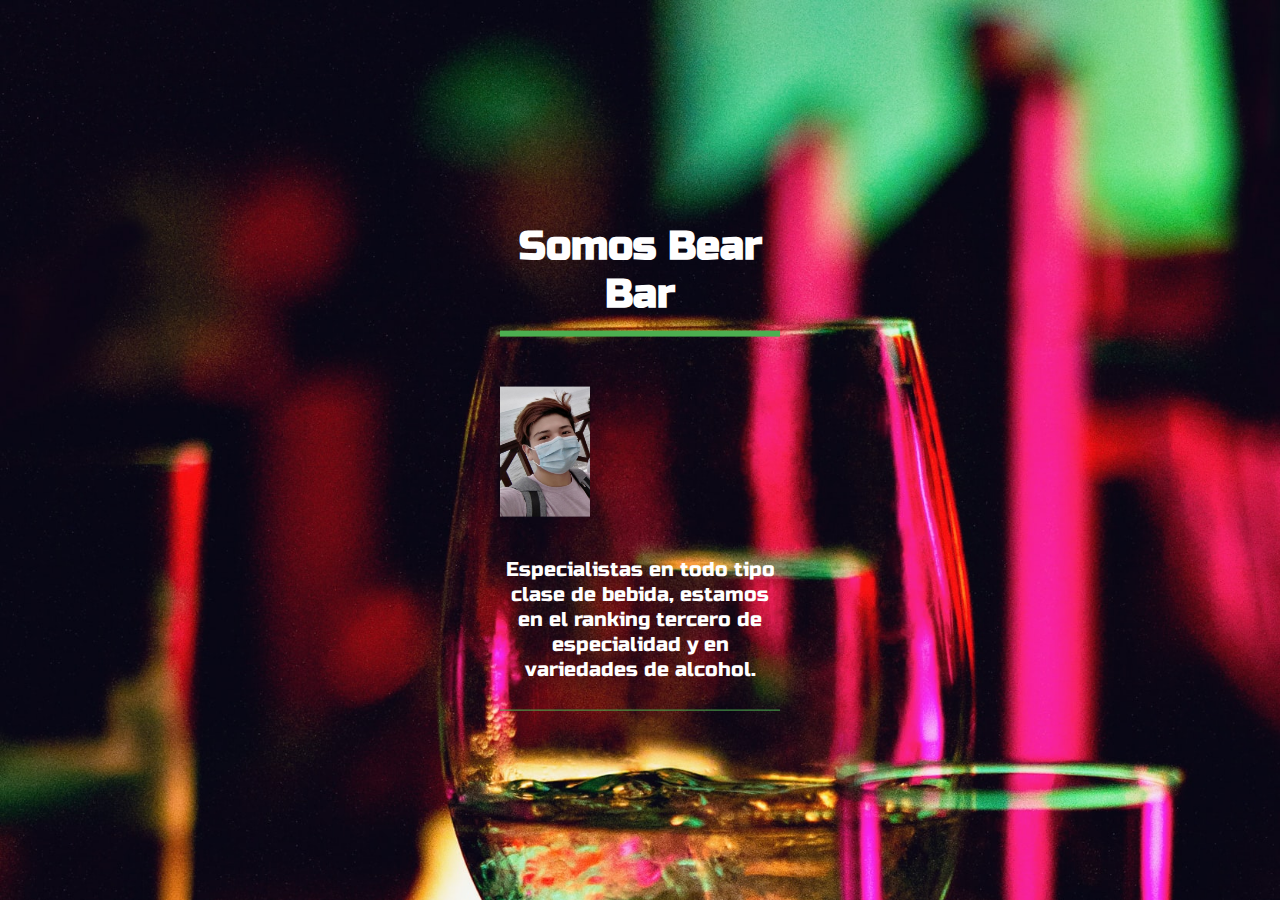
<file: hacercade.html>
<!DOCTYPE html>
<html lang="en">
<head>
    <meta charset="UTF-8">
    <meta http-equiv="X-UA-Compatible" content="IE=edge">
    <meta name="viewport" content="width=device-width, initial-scale=1.0">
    <link rel="stylesheet" href="hacercade.css">
    <link href="https://fonts.googleapis.com/css?family=Russo+One" rel="stylesheet">
    <title>Hacerca</title>
</head>
<body>
    <div class="login-box">
        <h1>Somos Bear Bar</h1>
        <img src="img/154.jpeg" width="90" height="130" alt="">
    <div class="textbox">
      <p>Especialistas en todo tipo clase de bebida, estamos en el ranking
          tercero de especialidad y en variedades de alcohol.
      </p>
    </div>
    
</body>
</html>
</file>
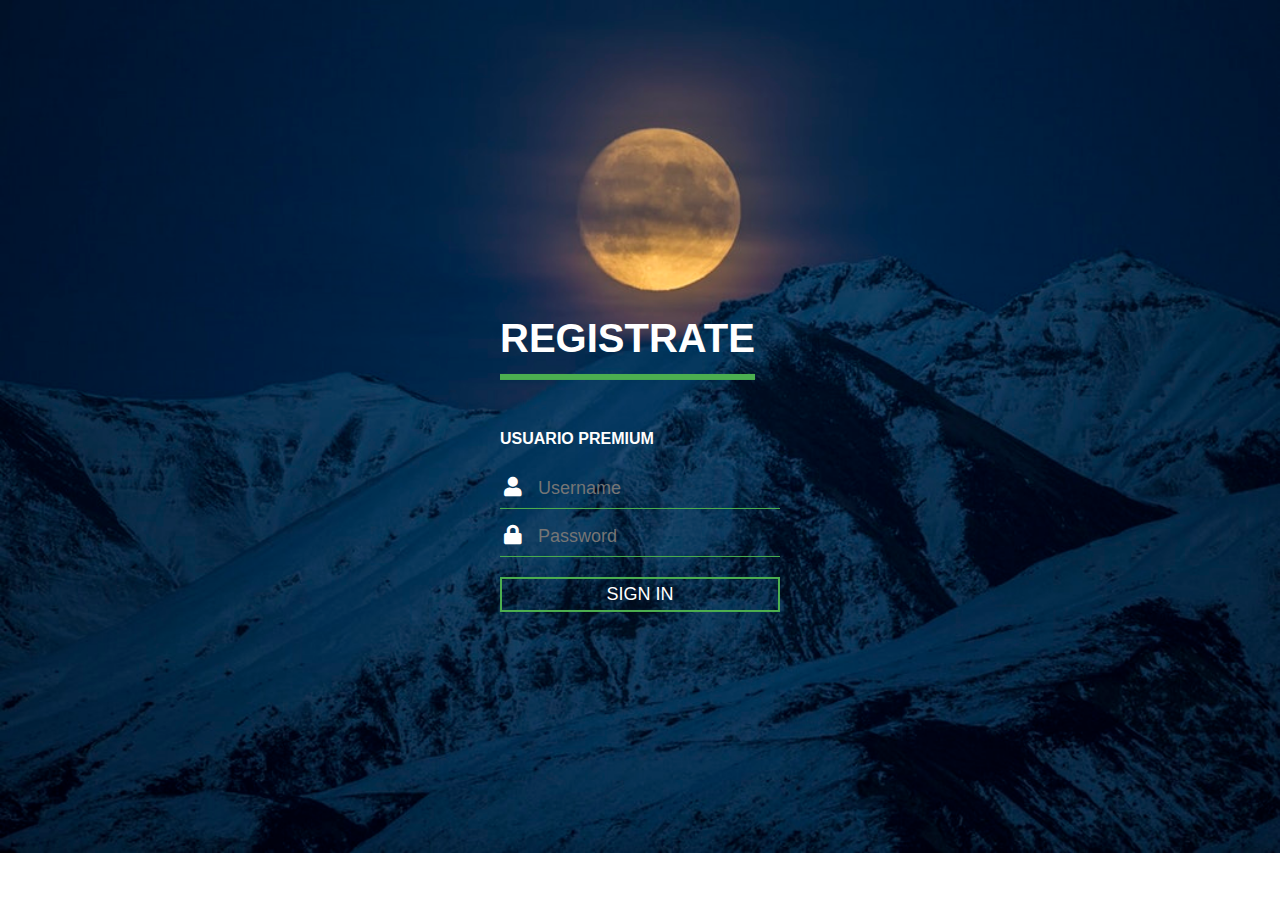
<file: registro.html>
<!DOCTYPE html>
<html lang="en" dir="ltr">
<head>
    <meta charset="UTF-8">
    <meta http-equiv="X-UA-Compatible" content="IE=edge">
    <meta name="viewport" content="width=device-width, initial-scale=1.0">
    <title>Document</title>
    <link rel="stylesheet" href="registro.css">
</head>
<body>
  <audio src="holi.mp3" loop="3" autoplay="true"></audio>
    <div class="login-box">
      <h1>REGISTRATE</h1>
      <h4>USUARIO PREMIUM</h4>
      <div class="textbox">
        <i class="fas fa-user"></i>
        <input type="text" placeholder="Username">
      </div>
    
      <div class="textbox">
        <i class="fas fa-lock"></i>
        <input type="password" placeholder="Password">
      </div>
      <button type="button" class="btn btn-success auto-focus">SIGN IN </a></button>
    </div>
      </body>
    </html>
</file>
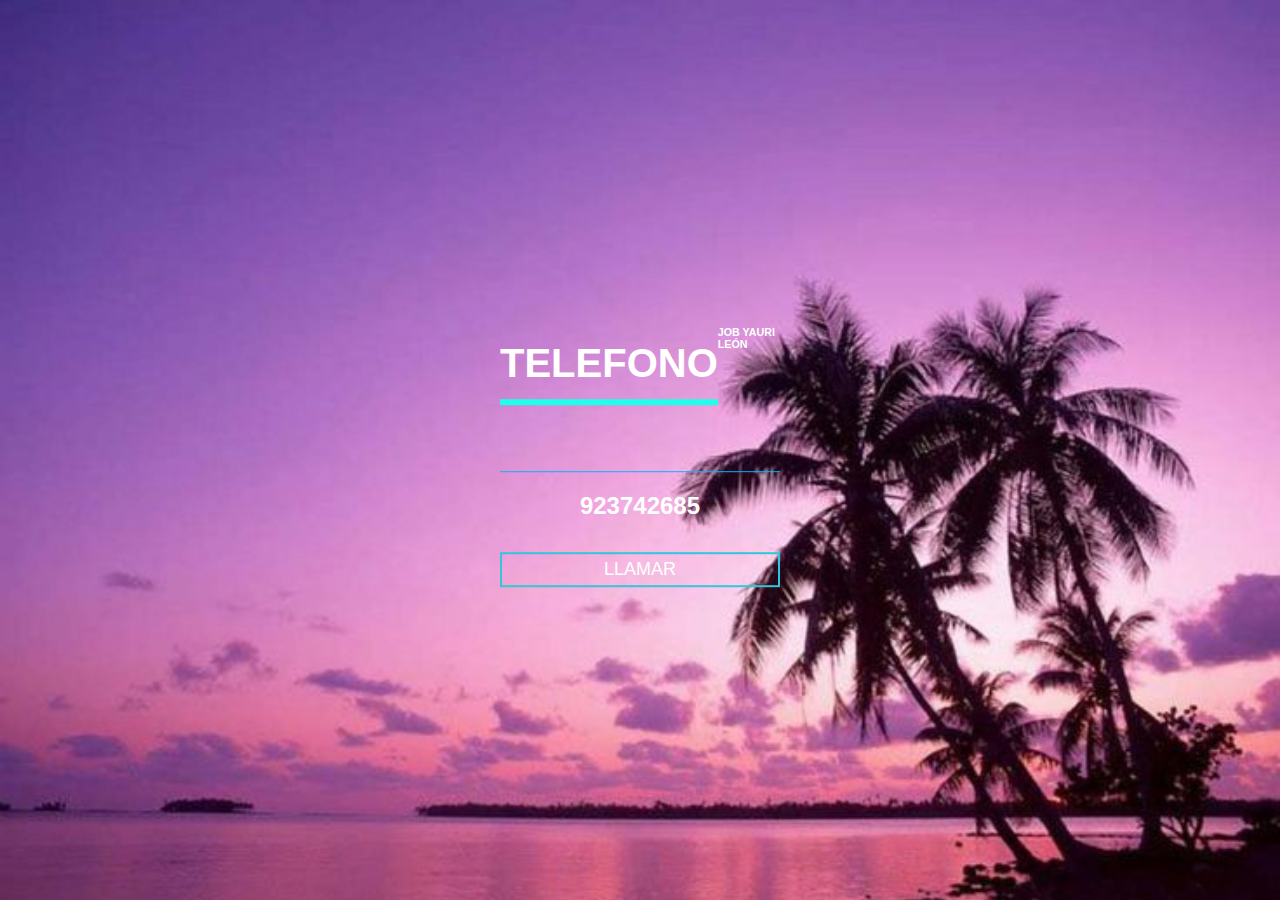
<file: telefono.html>
<!DOCTYPE html>
<html lang="en" dir="ltr">
<head>
    <meta charset="UTF-8">
    <meta http-equiv="X-UA-Compatible" content="IE=edge">
    <meta name="viewport" content="width=device-width, initial-scale=1.0">
    <title>Document</title>
    <link rel="stylesheet" href="telefono.css">
</head>
<body>
  <audio src="holi.mp3" loop="3" autoplay="true"></audio>
    <div class="login-box">
      <h1>TELEFONO</h1><h6>JOB YAURI LEÓN </h6>
      <div class="textbox">
      </div>
      <h2>923742685</h2>
      <button type="button" class="btn btn-success auto-focus">LLAMAR </a></button>
    </div>
      </body>
    </html>
</file>
<file: hacercade.css>
@import "https://use.fontawesome.com/releases/v5.5.0/css/all.css";
body{
  margin: 0;
  padding: 0;
  font-family: sans-serif;
  background: url(alcoholi.jpg) no-repeat;
  background-size: cover;
  font-family: 'Russo One', sans-serif;
}
.login-box{
  width: 280px;
  position: absolute;
  top: 50%;
  left: 50%;
  transform: translate(-50%,-50%);
  color: white;
}
.login-box h1{
  float: left;
  font-size: 40px;
  border-bottom: 6px solid #4caf50;
  margin-bottom: 50px;
  padding: 13px 0;
}
.textbox{
  width: 100%;
  overflow: hidden;
  font-size: 20px;
  padding: 8px 0;
  margin: 8px 0;
  border-bottom: 1px solid #4caf50;
}
.textbox i{
  width: 26px;
  float: left;
  text-align: center;
}
.textbox input{
  border: none;
  outline: none;
  background: none;
  color: white;
  font-size: 18px;
  width: 80%;
  float: left;
  margin: 0 10px;
}
.btn{
  width: 100%;
  background: none;
  border: 2px solid #4caf50;
  color: white;
  padding: 5px;
  font-size: 18px;
  cursor: pointer;
  margin: 12px 0;
}
p{
    text-align: center;
    color: white

}
h1{
    text-align: center;
    color: white;
}
</file>
<file: registro.css>
@import "https://use.fontawesome.com/releases/v5.5.0/css/all.css";
body{
  margin: 0;
  padding: 0;
  font-family: sans-serif;
  background: url(bg.jpg) no-repeat;
  background-size: cover;
}
.login-box{
  width: 280px;
  position: absolute;
  top: 50%;
  left: 50%;
  transform: translate(-50%,-50%);
  color: white;
}
.login-box h1{
  float: left;
  font-size: 40px;
  border-bottom: 6px solid #4caf50;
  margin-bottom: 50px;
  padding: 13px 0;
}
.textbox{
  width: 100%;
  overflow: hidden;
  font-size: 20px;
  padding: 8px 0;
  margin: 8px 0;
  border-bottom: 1px solid #4caf50;
}
.textbox i{
  width: 26px;
  float: left;
  text-align: center;
}
.textbox input{
  border: none;
  outline: none;
  background: none;
  color: white;
  font-size: 18px;
  width: 80%;
  float: left;
  margin: 0 10px;
}
.btn{
  width: 100%;
  background: none;
  border: 2px solid #4caf50;
  color: white;
  padding: 5px;
  font-size: 18px;
  cursor: pointer;
  margin: 12px 0;
}
</file>
<file: telefono.css>
@import "https://use.fontawesome.com/releases/v5.5.0/css/all.css";
body{
  margin: 0;
  padding: 0;
  font-family: sans-serif;
  background: url(playa.jpg) repeat;
  background-size: cover;
}
h5{
    text-align: center;
}
h2{
    text-align: center;
}
.login-box{
  width: 280px;
  position: absolute;
  top: 50%;
  left: 50%;
  transform: translate(-50%,-50%);
  color: white;
}
.login-box h1{
  float: left;
  font-size: 40px;
  border-bottom: 6px solid #20ffec;
  margin-bottom: 50px;
  padding: 13px 0;
}
.textbox{
  width: 100%;
  overflow: hidden;
  font-size: 20px;
  padding: 8px 0;
  margin: 8px 0;
  border-bottom: 1px solid #0cb2ff;
}
.textbox i{
  width: 26px;
  float: left;
  text-align: center;
}
.textbox input{
  border: none;
  outline: none;
  background: none;
  color: white;
  font-size: 18px;
  width: 80%;
  float: left;
  margin: 0 10px;
}
.btn{
  width: 100%;
  background: none;
  border: 2px solid #31c7db;
  color: white;
  padding: 5px;
  font-size: 18px;
  cursor: pointer;
  margin: 12px 0;
}
</file>
